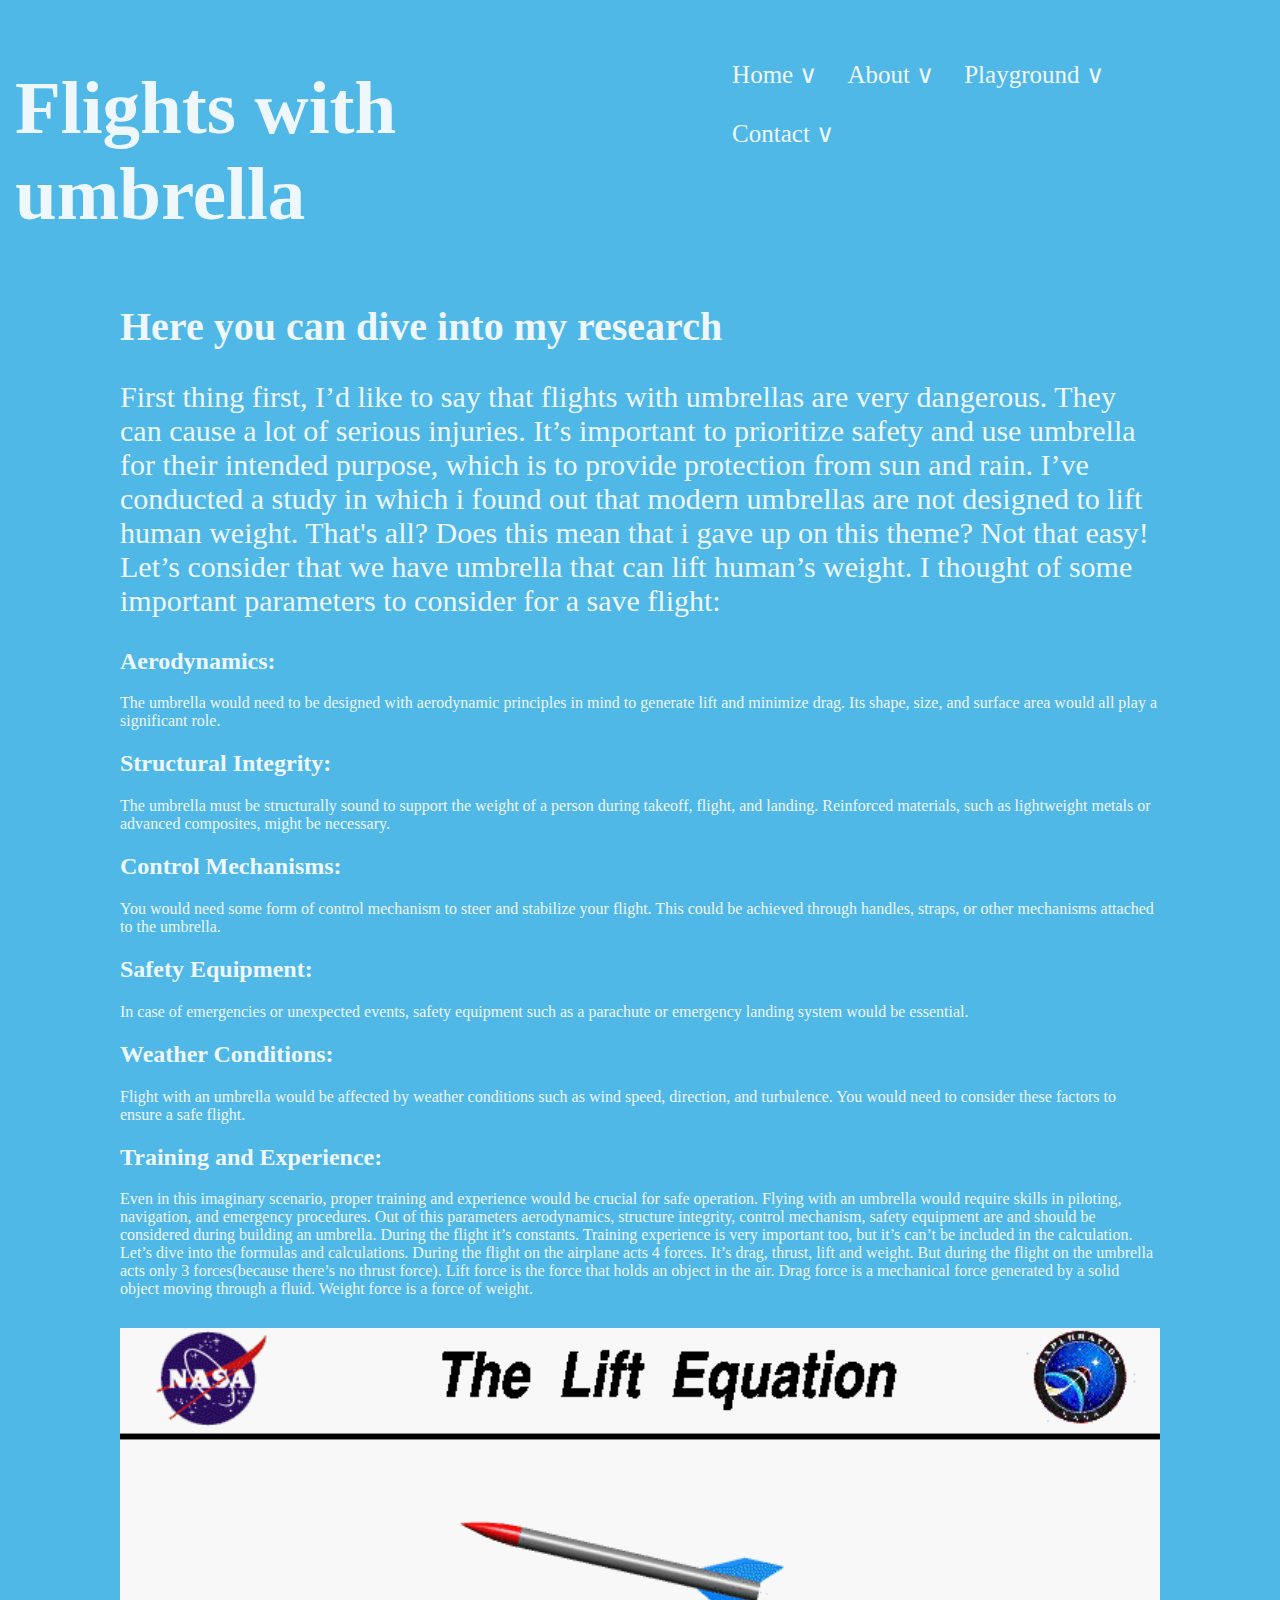
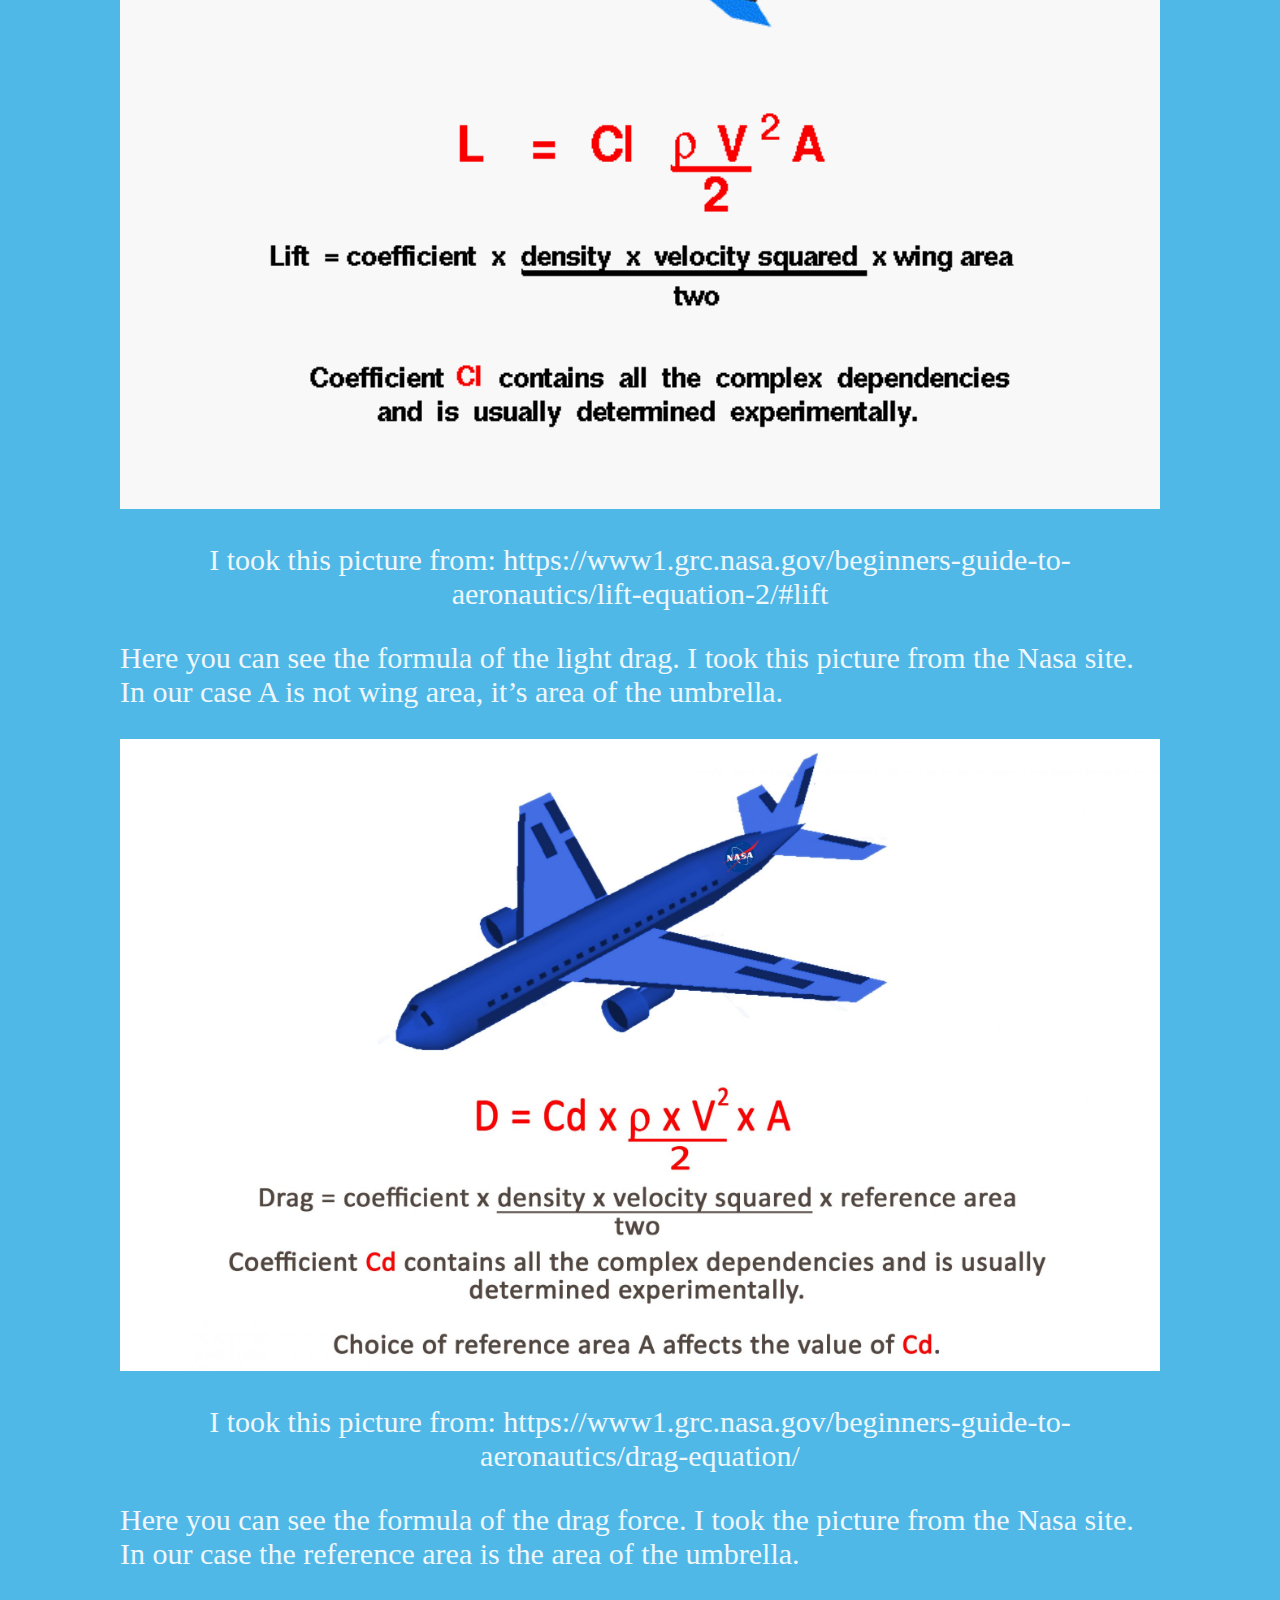
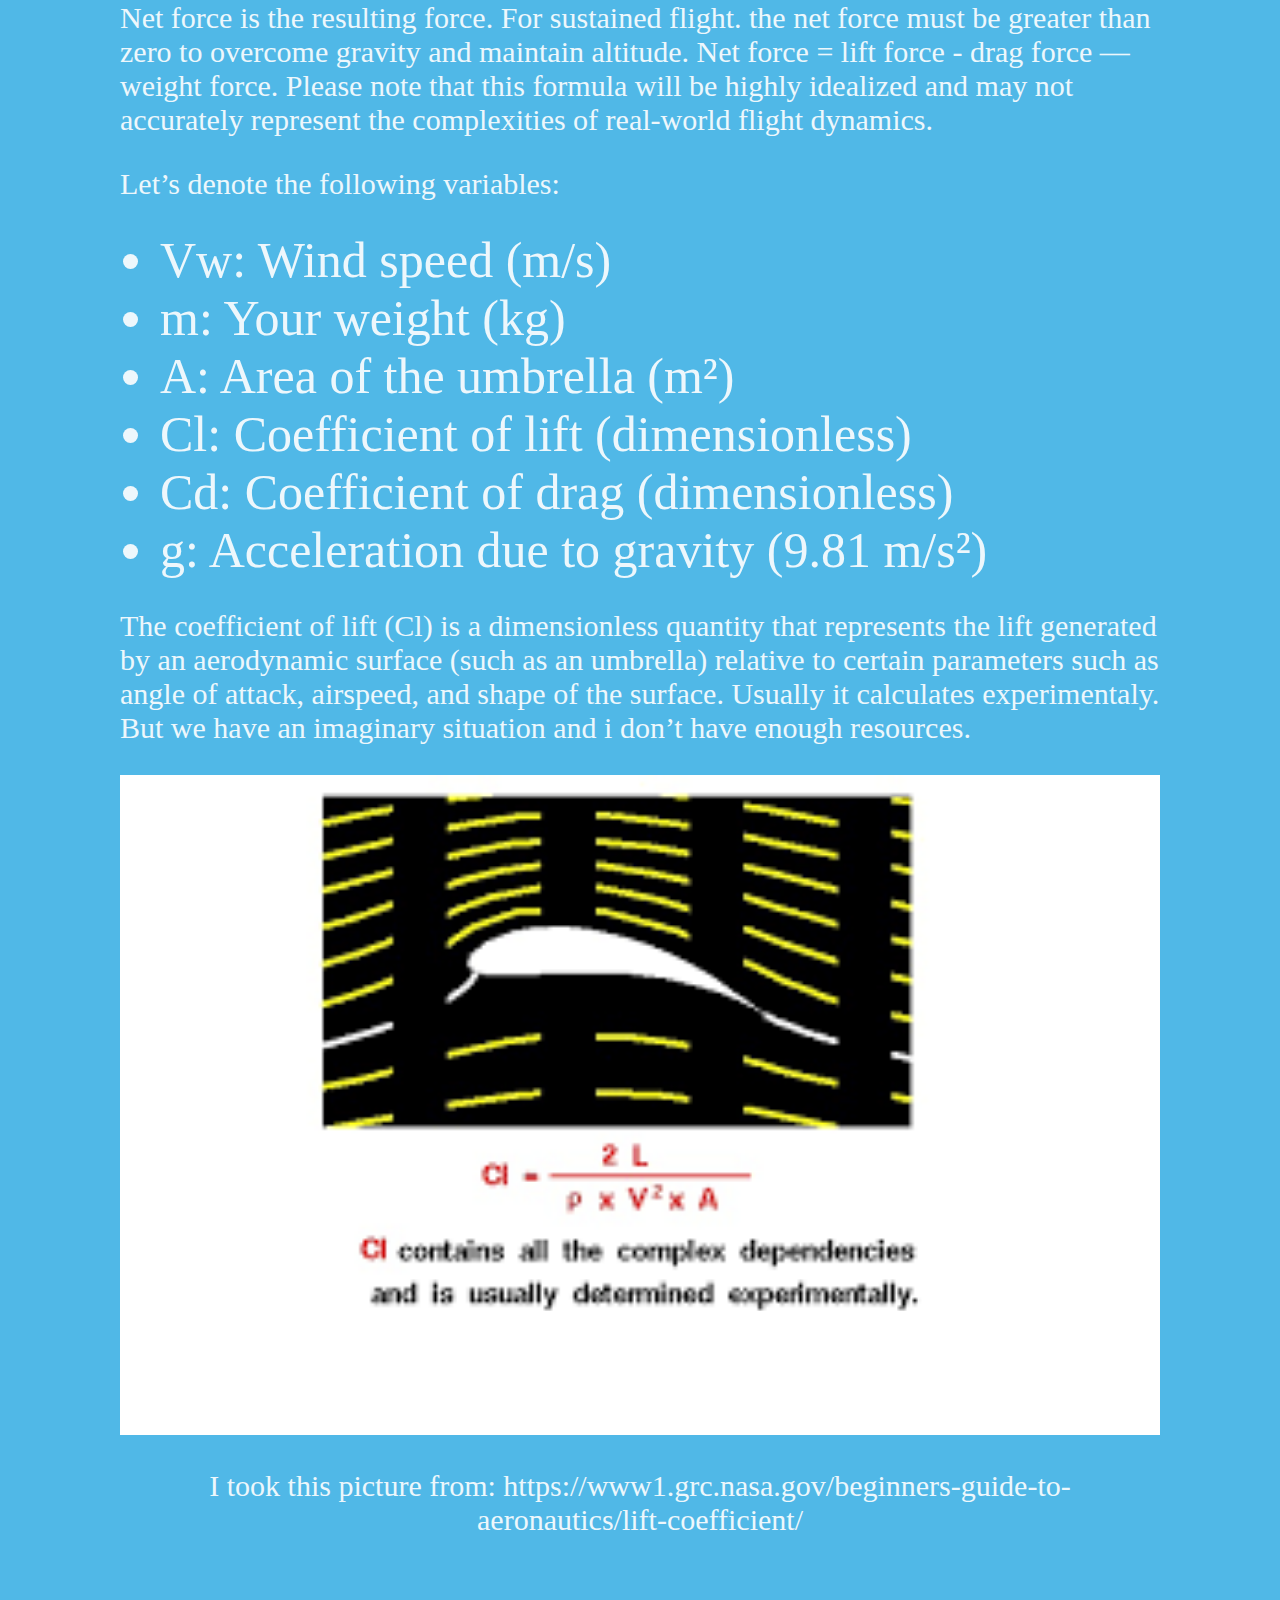
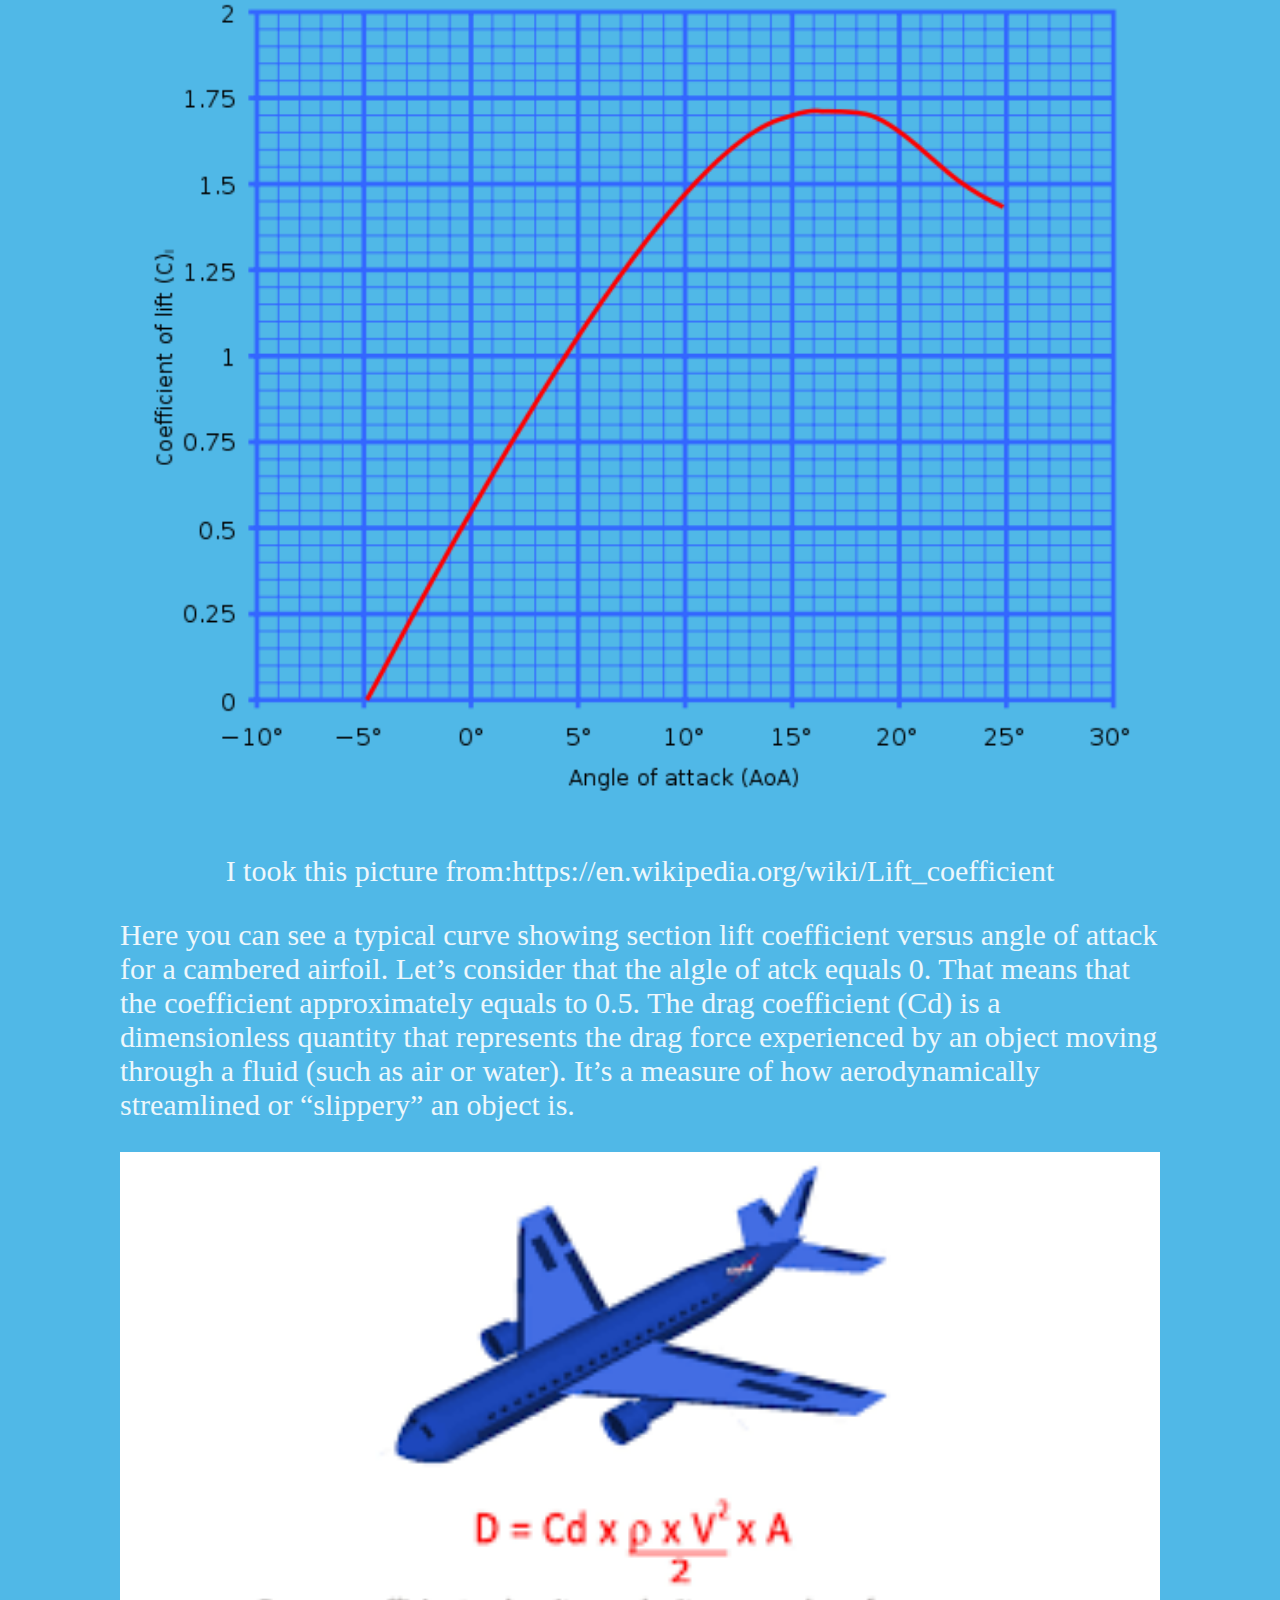
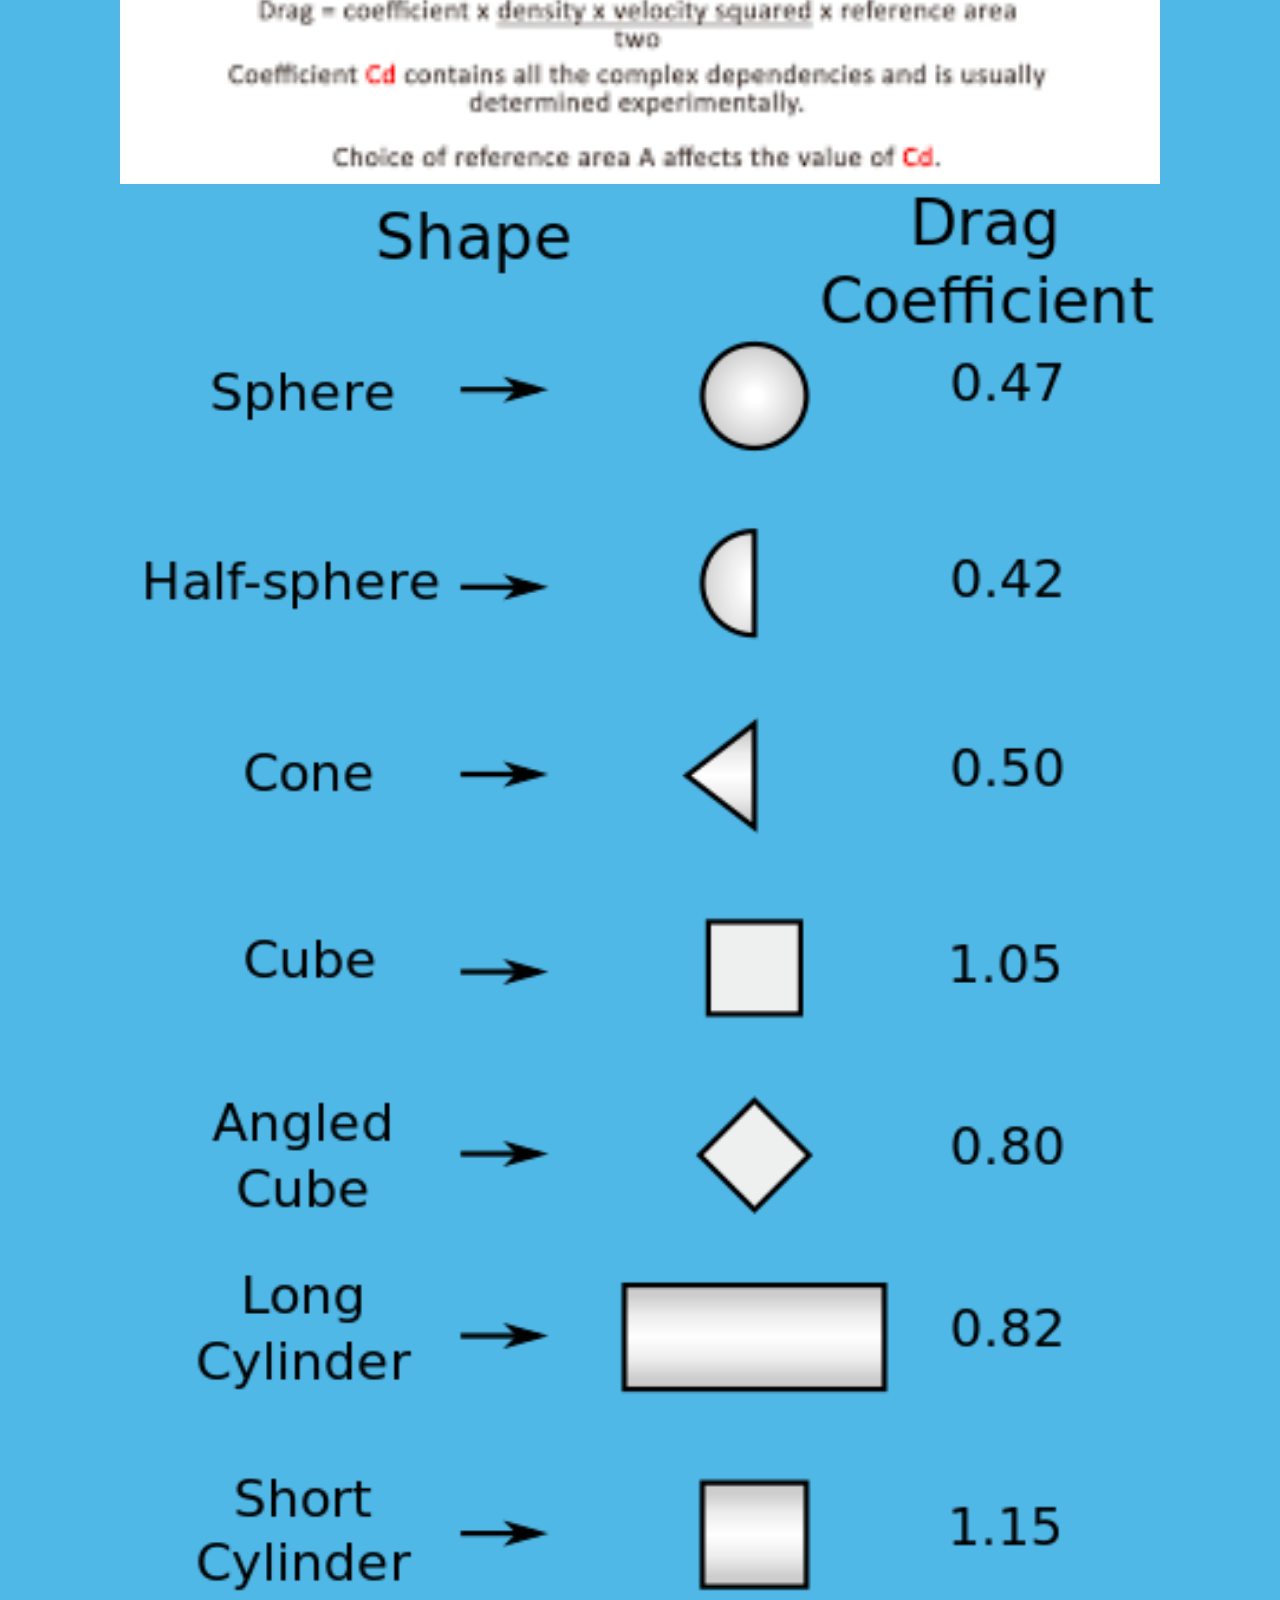
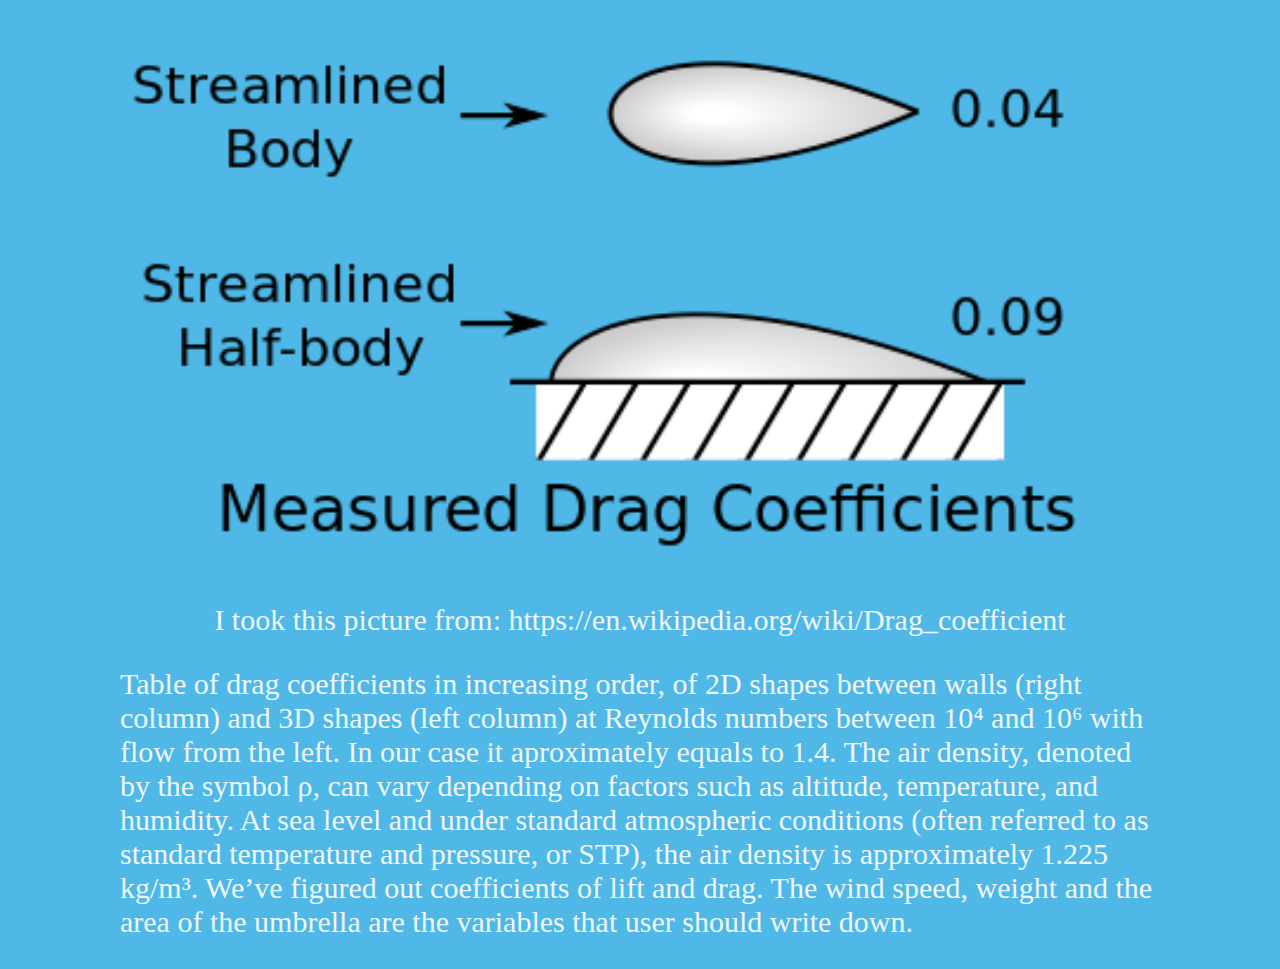
<file: Umbrellas and flights/about.html>
<!DOCTYPE html>
<html lang="en">
<head>
    <meta charset="UTF-8">
    <meta name="viewport" content="width=device-width, initial-scale=1.0">
    <link rel="stylesheet" type="text/css" href="stylem.css">
    <link rel="preconnect" href="https://fonts.googleapis.com">
    <link rel="preconnect" href="https://fonts.gstatic.com" crossorigin>
    <link href="https://fonts.googleapis.com/css2?family=Caveat:wght@400..700&family=Edu+NSW+ACT+Foundation:wght@400..700&display=swap" rel="stylesheet">
    <title>Flights with umbrella</title>
</head>
<body>
    <div class="up">
        <h1>Flights with umbrella</h1>
        <nav class="navbar">
            <ul>
                <li><a onmouseenter="changeArrowh()" onmouseleave="changeBackh()" href="let.html" id="home">Home ∨</a>
                    <div class="content">
                        This page tells you a general information.
                    </div></li>
                <li><a onmouseenter="changeArrowa()" onmouseleave="changeBacka()" href="about.html" id="about">About ∨</a>
                    <div class="content">
                        This page tells you about my research.
                    </div></li>
                </li>
                <li><a onmouseenter="changeArrowp()" onmouseleave="changeBackp()" href="playground.html" id="playground">Playground ∨</a>
                    <div class="content">
                        This page sends you to playground.
                    </div></li>
                </li>
                <li><a onmouseenter="changeArrowc()" onmouseleave="changeBackc()" href="contact.html" id="contact">Contact ∨</a>
                    <div class="content">
                        Here you can see my contact.
                    </div></li>
                </li>
            </ul>
            </nav>
    </div>
    <script>
        function changeArrowh(){
            document.getElementById("home").innerHTML = "Home ^"
        }
        function changeBackh(){
            document.getElementById("home").innerHTML = "Home ∨"
        }
        function changeArrowa(){
            document.getElementById("about").innerHTML = "About ^"
        }
        function changeBacka(){
            document.getElementById("about").innerHTML = "About ∨"
        }
        function changeArrowp(){
            document.getElementById("playground").innerHTML = "Playground ^"
        }
        function changeBackp(){
            document.getElementById("playground").innerHTML = "Playground ∨"
        }
        function changeArrowc(){
            document.getElementById("contact").innerHTML = "Contact ^"
        }
        function changeBackc(){
            document.getElementById("contact").innerHTML = "Contact ∨"
        }
    </script>
        <main>
            <div class="text">
                <h3>Here you can dive into my research</h3>
                <p class="research">First thing first, I’d like to say that flights with umbrellas are very dangerous. They can cause a lot of serious injuries. It’s important to prioritize safety and use umbrella for their intended purpose, which is to provide protection from sun and rain. I’ve conducted a study in which i found out that modern umbrellas are not designed to lift human weight.
                    That's all? Does this mean that i gave up on this theme? Not that easy! Let’s consider that we have umbrella that can lift human’s weight. I thought of some important parameters to consider for a save flight:
                    <br><h2>Aerodynamics:</h2> The umbrella would need to be designed with aerodynamic principles in mind to generate lift and minimize drag. Its shape, size, and surface area would all play a significant role.
                    <br><h2>Structural Integrity:</h2> The umbrella must be structurally sound to support the weight of a person during takeoff, flight, and landing. Reinforced materials, such as lightweight metals or advanced composites, might be necessary.
                    <br><h2>Control Mechanisms:</h2> You would need some form of control mechanism to steer and stabilize your flight. This could be achieved through handles, straps, or other mechanisms attached to the umbrella.
                    <br><h2>Safety Equipment:</h2> In case of emergencies or unexpected events, safety equipment such as a parachute or emergency landing system would be essential.
                    <br><h2>Weather Conditions:</h2> Flight with an umbrella would be affected by weather conditions such as wind speed, direction, and turbulence. You would need to consider these factors to ensure a safe flight.
                    <br><h2>Training and Experience:</h2> Even in this imaginary scenario, proper training and experience would be crucial for safe operation. Flying with an umbrella would require skills in piloting, navigation, and emergency procedures.
                    Out of this parameters aerodynamics, structure integrity, control mechanism, safety equipment are and should be considered during building an umbrella. During the flight it’s constants. Training experience is very important too, but it’s can’t be included in the calculation.
                    Let’s dive into the formulas and calculations. During the flight on the airplane acts 4 forces. It’s drag, thrust, lift and weight. But during the flight on the umbrella acts only 3 forces(because there’s no thrust force). Lift force is the force that holds an object in the air. Drag force is a mechanical force generated by a solid object moving through a fluid. Weight force is a force of weight.</p>
                    <img class="nasa" src="lifteq.gif">
                    <p class="link">I took this picture from: <a>https://www1.grc.nasa.gov/beginners-guide-to-aeronautics/lift-equation-2/#lift</a></p>
                    <p>Here you can see the formula of the light drag. I took this picture from the Nasa site. In our case A is not wing area, it’s area of the umbrella.</p>
                    <img class="nasa" src="drageq-1-scaled.jpg">
                    <p class="link">I took this picture from: <a>https://www1.grc.nasa.gov/beginners-guide-to-aeronautics/drag-equation/</a></p>
                    <p>Here you can see the formula of the drag force. I took the picture from the Nasa site. In our case the reference area is the area of the umbrella.</p>
                    <p>Net force is the resulting force. For sustained flight. the net force must be greater than zero to overcome gravity and maintain altitude. Net force = lift force - drag force — weight force.
                        Please note that this formula will be highly idealized and may not accurately represent the complexities of real-world flight dynamics.</p>
                    <p>Let’s denote the following variables:</p>
                    <ul>
                        <li class="list">Vw​: Wind speed (m/s)</li>
                        <li class="list">m: Your weight (kg)</li>
                        <li class="list">A: Area of the umbrella (m²)</li>
                        <li class="list">Cl​: Coefficient of lift (dimensionless)</li>
                        <li class="list">Cd​: Coefficient of drag (dimensionless)</li>
                        <li class="list">g: Acceleration due to gravity (9.81 m/s²)</li>
                    </ul>
                    <p>The coefficient of lift (Cl​) is a dimensionless quantity that represents the lift generated by an aerodynamic surface (such as an umbrella) relative to certain parameters such as angle of attack, airspeed, and shape of the surface. Usually it calculates experimentaly. But we have an imaginary situation and i don’t have enough resources.</p>
                    <img class="nasa" src="images.png">
                    <p class="link">I took this picture from: <a>https://www1.grc.nasa.gov/beginners-guide-to-aeronautics/lift-coefficient/</a></p>
                    <img class="nasa" src="600px-Lift_curve.svg.png">
                    <p class="link">I took this picture from:<a>https://en.wikipedia.org/wiki/Lift_coefficient</a></p>
                    <p>Here you can see a typical curve showing section lift coefficient versus angle of attack for a cambered airfoil. Let’s consider that the algle of atck equals 0. That means that the coefficient approximately equals to 0.5.
                        The drag coefficient (Cd​) is a dimensionless quantity that represents the drag force experienced by an object moving through a fluid (such as air or water). It’s a measure of how aerodynamically streamlined or “slippery” an object is.</p>
                    <img class="nasa" src="Unknown.png">
                    <img class="nasa" src="14ilf1l.svg.png">
                    <p class="link">I took this picture from: <a>https://en.wikipedia.org/wiki/Drag_coefficient</a></p>
                    <p>Table of drag coefficients in increasing order, of 2D shapes between walls (right column) and 3D shapes (left column) at Reynolds numbers between 10⁴ and 10⁶ with flow from the left. In our case it aproximately equals to 1.4.
                        The air density, denoted by the symbol ρ, can vary depending on factors such as altitude, temperature, and humidity. At sea level and under standard atmospheric conditions (often referred to as standard temperature and pressure, or STP), the air density is approximately 1.225 kg/m³.
                        We’ve figured out coefficients of lift and drag. The wind speed, weight and the area of the umbrella are the variables that user should write down.</p>
             </div>

        </main>
</body>
</html>
</file>
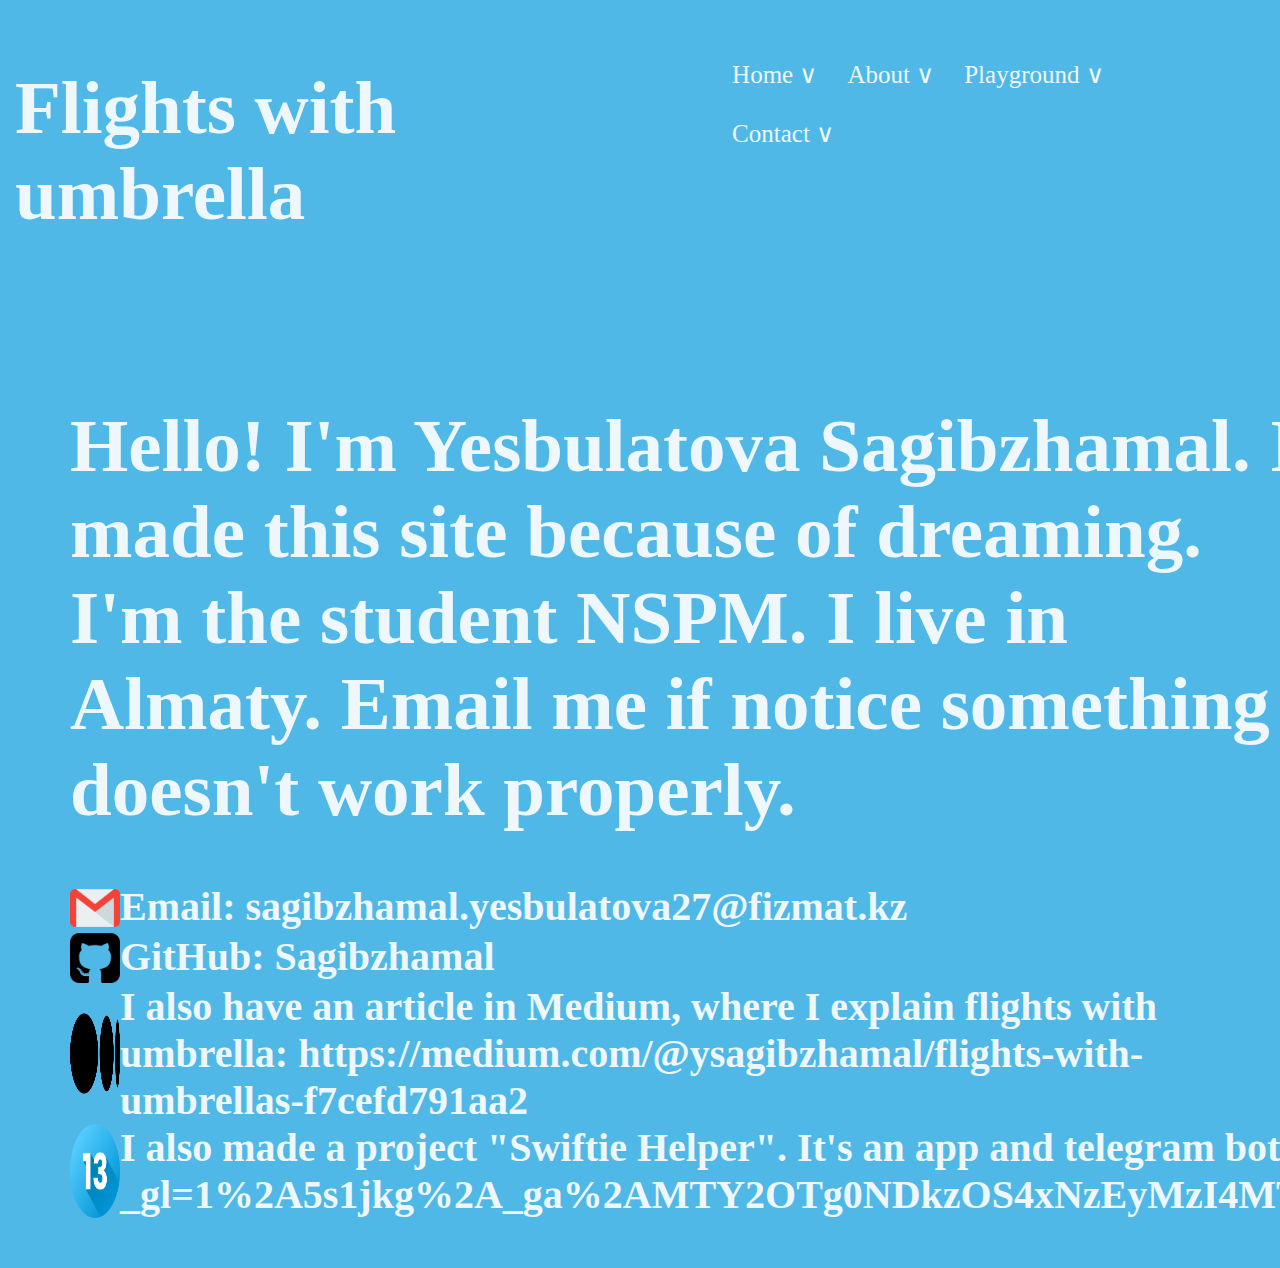
<file: Umbrellas and flights/contact.html>
<!DOCTYPE html>
<html lang="en">
<head>
    <meta charset="UTF-8">
    <meta name="viewport" content="width=device-width, initial-scale=1.0">
    <link rel="stylesheet" type="text/css" href="stylem.css">
    <link rel="preconnect" href="https://fonts.googleapis.com">
    <link rel="preconnect" href="https://fonts.gstatic.com" crossorigin>
    <link href="https://fonts.googleapis.com/css2?family=Caveat:wght@400..700&family=Edu+NSW+ACT+Foundation:wght@400..700&display=swap" rel="stylesheet">
    <title>Flights with umbrella</title>
</head>
<body>
    <div class="up">
        <h1>Flights with umbrella</h1>
        <nav class="navbar">
            <ul>
                <li><a onmouseenter="changeArrowh()" onmouseleave="changeBackh()" href="let.html" id="home">Home ∨</a>
                    <div class="content">
                        This page tells you a general information.
                    </div></li>
                <li><a onmouseenter="changeArrowa()" onmouseleave="changeBacka()" href="about.html" id="about">About ∨</a>
                    <div class="content">
                        This page tells you about my research.
                    </div></li>
                </li>
                <li><a onmouseenter="changeArrowp()" onmouseleave="changeBackp()" href="playground.html" id="playground">Playground ∨</a>
                    <div class="content">
                        This page sends you to playground.
                    </div></li>
                </li>
                <li><a onmouseenter="changeArrowc()" onmouseleave="changeBackc()" href="contact.html" id="contact">Contact ∨</a>
                    <div class="content">
                        Here you can see my contact.
                    </div></li>
                </li>
            </ul>
            </nav>
    </div>
    <script src="play.js">
    </script>
        <main>
            <div class="ts">
                <div class="logowt">
                    <h1>Hello! I'm Yesbulatova Sagibzhamal. I made this site because of dreaming. I'm the student NSPM. I live in Almaty. Email me if notice something doesn't work properly.</h1></div>
                <div class="logowt"> <img class="logo"src="gmail.png"><h3>Email: sagibzhamal.yesbulatova27@fizmat.kz</h3></div>
                <div class="logowt"><img class="logo" src="github-sign.png"><h3>GitHub: Sagibzhamal</h3></div>
                <div class="logowt"><img class="logo" src="medium.png"><h3>I also have an article in Medium, where I explain flights with umbrella: <a>https://medium.com/@ysagibzhamal/flights-with-umbrellas-f7cefd791aa2</a></h3></div>
                <div class="logowt"><img class="logo" src="number-13.png"><h3>I also made a project "Swiftie Helper". It's an app and telegram bot that can help you to know Taylor Swift: <a>https://yesbulatova-sagibzhamals-team-1.adalo.com/news-app?_gl=1%2A5s1jkg%2A_ga%2AMTY2OTg0NDkzOS4xNzEyMzI4MTcz%2A_ga_SWT45DV35L%2AMTcxMzk4MDIyNi4xOC4xLjE3MTM5ODAyNTAuMzYuMC4w&target=atztd3wh9q45fswq5dlhxlutp&params=%7B%7D</a></h3></div>
            </div>
        </main>
</body>
</html>
</file>
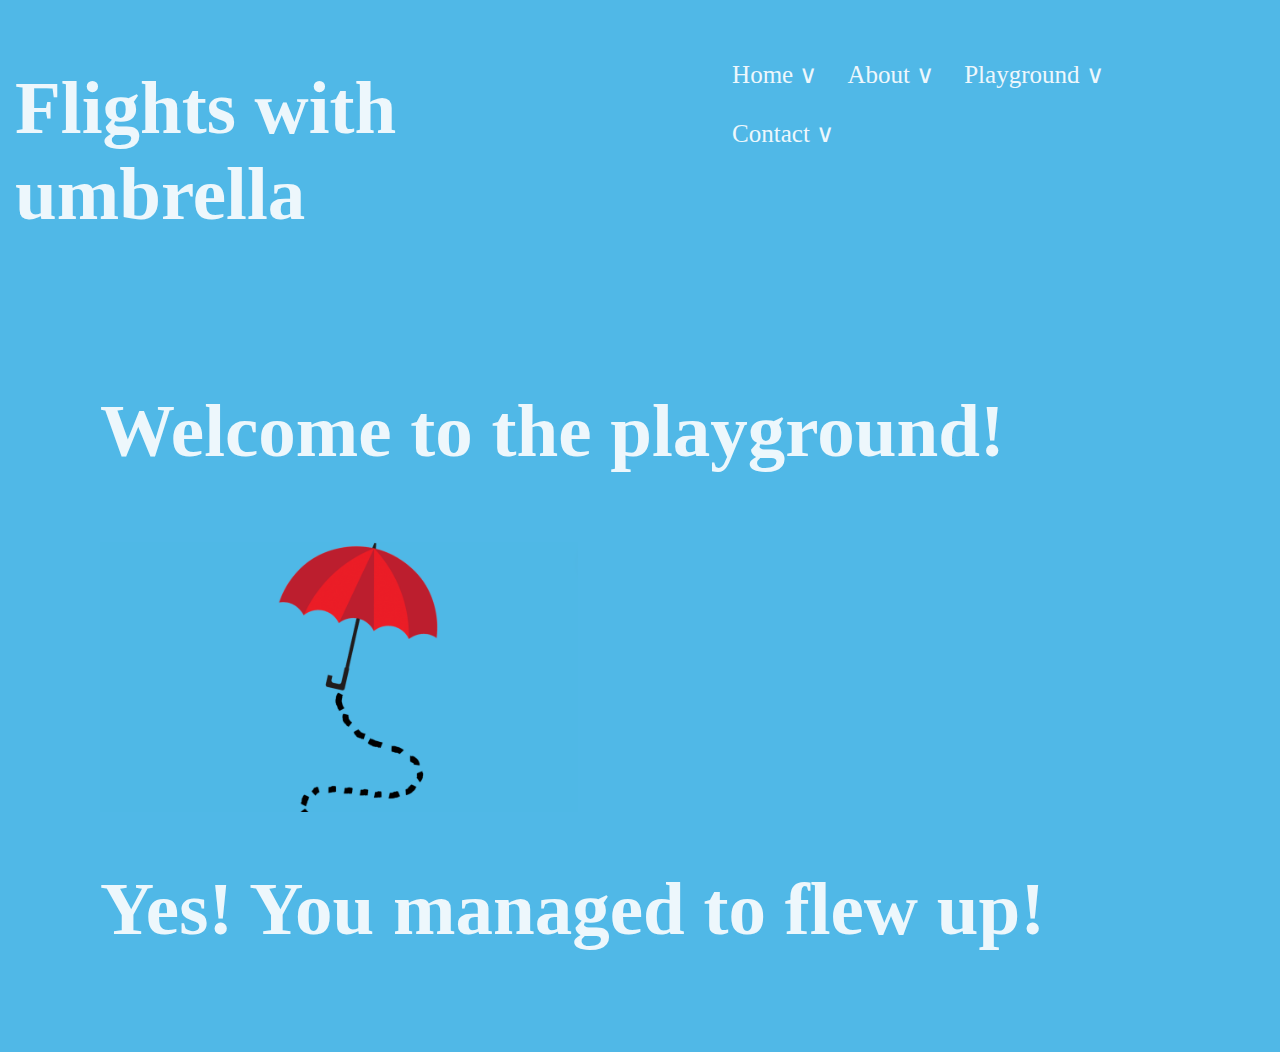
<file: Umbrellas and flights/flying.html>
<!DOCTYPE html>
<html lang="en">
<head>
    <meta charset="UTF-8">
    <meta name="viewport" content="width=device-width, initial-scale=1.0">
    <link rel="stylesheet" type="text/css" href="stylem.css">
    <link rel="preconnect" href="https://fonts.googleapis.com">
    <link rel="preconnect" href="https://fonts.gstatic.com" crossorigin>
    <link href="https://fonts.googleapis.com/css2?family=Caveat:wght@400..700&family=Edu+NSW+ACT+Foundation:wght@400..700&display=swap" rel="stylesheet">
    <title>Flights with umbrella</title>
</head>
<body>
    <div class="up">
        <h1>Flights with umbrella</h1>
        <nav class="navbar">
            <ul>
                <li><a onmouseenter="changeArrowh()" onmouseleave="changeBackh()" href="let.html" id="home">Home ∨</a>
                    <div class="content">
                        This page tells you a general information.
                    </div></li>
                <li><a onmouseenter="changeArrowa()" onmouseleave="changeBacka()" href="about.html" id="about">About ∨</a>
                    <div class="content">
                        This page tells you about my research.
                    </div></li>
                </li>
                <li><a onmouseenter="changeArrowp()" onmouseleave="changeBackp()" href="playground.html" id="playground">Playground ∨</a>
                    <div class="content">
                        This page sends you to playground.
                    </div></li>
                </li>
                <li><a onmouseenter="changeArrowc()" onmouseleave="changeBackc()" href="contact.html" id="contact">Contact ∨</a>
                    <div class="content">
                        Here you can see my contact.
                    </div></li>
                </li>
            </ul>
            </nav>
    </div>
    <section class="play">
        <h1>Welcome to the playground!</h1><br>
        <img class="bee" src="Снимок экрана 2024-04-24 в 18.17.56.png">
        <h1>Yes! You managed to flew up!</h1>
    </section>
    <script src="play.js"></script>
</body>
</html>
</file>
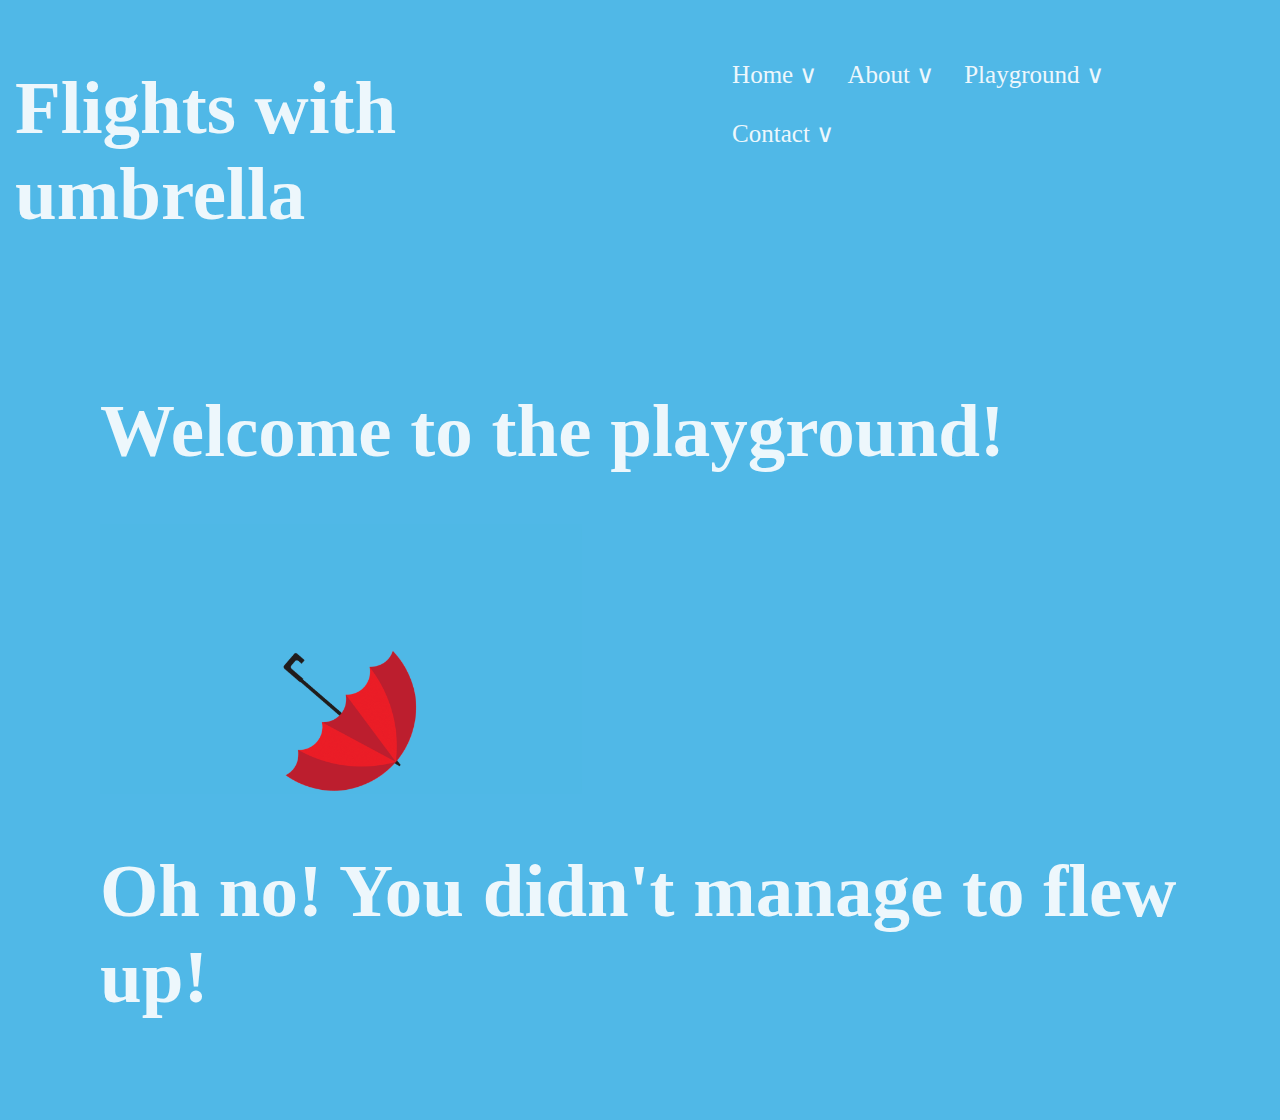
<file: Umbrellas and flights/not.html>
<!DOCTYPE html>
<html lang="en">
<head>
    <meta charset="UTF-8">
    <meta name="viewport" content="width=device-width, initial-scale=1.0">
    <link rel="stylesheet" type="text/css" href="stylem.css">
    <link rel="preconnect" href="https://fonts.googleapis.com">
    <link rel="preconnect" href="https://fonts.gstatic.com" crossorigin>
    <link href="https://fonts.googleapis.com/css2?family=Caveat:wght@400..700&family=Edu+NSW+ACT+Foundation:wght@400..700&display=swap" rel="stylesheet">
    <title>Flights with umbrella</title>
</head>
<body>
    <div class="up">
        <h1>Flights with umbrella</h1>
        <nav class="navbar">
            <ul>
                <li><a onmouseenter="changeArrowh()" onmouseleave="changeBackh()" href="let.html" id="home">Home ∨</a>
                    <div class="content">
                        This page tells you a general information.
                    </div></li>
                <li><a onmouseenter="changeArrowa()" onmouseleave="changeBacka()" href="about.html" id="about">About ∨</a>
                    <div class="content">
                        This page tells you about my research.
                    </div></li>
                </li>
                <li><a onmouseenter="changeArrowp()" onmouseleave="changeBackp()" href="playground.html" id="playground">Playground ∨</a>
                    <div class="content">
                        This page sends you to playground.
                    </div></li>
                </li>
                <li><a onmouseenter="changeArrowc()" onmouseleave="changeBackc()" href="contact.html" id="contact">Contact ∨</a>
                    <div class="content">
                        Here you can see my contact.
                    </div></li>
                </li>
            </ul>
            </nav>
    </div>
    <section class="play">
        <h1>Welcome to the playground!</h1>
        <img class="bee" src="Снимок экрана 2024-04-24 в 18.45.26.png">
        <h1>Oh no! You didn't manage to flew up!</h1>
    </section>
    <script src="play.js"></script>
</body>
</html>
</file>
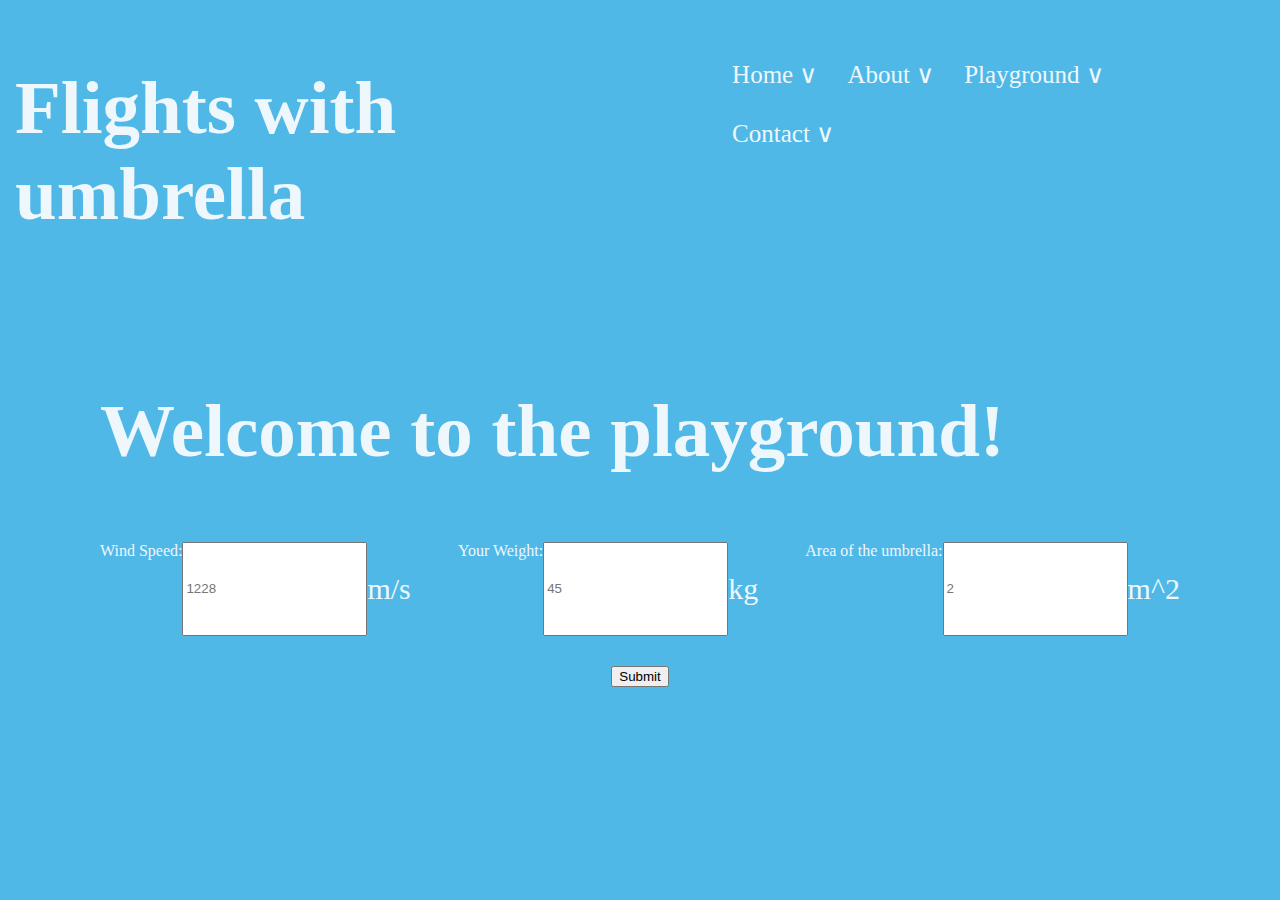
<file: Umbrellas and flights/playground.html>
<!DOCTYPE html>
<html lang="en">
<head>
    <meta charset="UTF-8">
    <meta name="viewport" content="width=device-width, initial-scale=1.0">
    <link rel="stylesheet" type="text/css" href="stylem.css">
    <link rel="preconnect" href="https://fonts.googleapis.com">
    <link rel="preconnect" href="https://fonts.gstatic.com" crossorigin>
    <link href="https://fonts.googleapis.com/css2?family=Caveat:wght@400..700&family=Edu+NSW+ACT+Foundation:wght@400..700&display=swap" rel="stylesheet">
    <title>Flights with umbrella</title>
</head>
<body>
    <div class="up">
        <h1>Flights with umbrella</h1>
        <nav class="navbar">
            <ul>
                <li><a onmouseenter="changeArrowh()" onmouseleave="changeBackh()" href="let.html" id="home">Home ∨</a>
                    <div class="content">
                        This page tells you a general information.
                    </div></li>
                <li><a onmouseenter="changeArrowa()" onmouseleave="changeBacka()" href="about.html" id="about">About ∨</a>
                    <div class="content">
                        This page tells you about my research.
                    </div></li>
                </li>
                <li><a onmouseenter="changeArrowp()" onmouseleave="changeBackp()" href="playground.html" id="playground">Playground ∨</a>
                    <div class="content">
                        This page sends you to playground.
                    </div></li>
                </li>
                <li><a onmouseenter="changeArrowc()" onmouseleave="changeBackc()" href="contact.html" id="contact">Contact ∨</a>
                    <div class="content">
                        Here you can see my contact.
                    </div></li>
                </li>
            </ul>
            </nav>
    </div>
    <section class="play">
        <h1>Welcome to the playground!</h1><br>
        <div class="answer">
            <div class="single">
                <label>Wind Speed: </label><br><br>
                <input id="windspeed" placeholder="1228">
                <p> m/s</p>
            </div>
            <div class="single">
                <label>Your Weight: </label><br><br>
                <input id="weight" placeholder="45">
                <p> kg</p>
            </div>
            <div class="single">
                <label>Area of the umbrella: </label><br><br>
                <input id="area" placeholder="2">
                <p> m^2</p>
            </div>
        </div>
        <div class="submit"><button id="submit">Submit</button></div>
    </section>
    <script src="play.js"></script>
</body>
</html>
</file>
<file: Umbrellas and flights/stylem.css>
body{
    margin: 0px;
    color: #edf7fc;
    background-color: #50b8e7;
}
main{
    display: flex;
    margin-left: 20px;
    margin-right: 20px;
}
.up{
    display: flex;
    justify-content: space-between;
    margin: 15px;
}
.content{
    display: none;
}
.underline{
    position: absolute;
    width: 150px;
    margin: 0 0 0 380px;
}   
h1{
    font-size: 75px;
}
h3{
    font-size: 40px;
    margin: 0px;
}
p{
    font-size: 30px;
}
.navbar ul{
    list-style-type: none;
    background-color: #50b8e7;
    padding: 15px;
    margin: 15px;
    overflow: hidden;
}
.navbar a{
    color: #edf7fc;
    text-decoration: none;
    padding: 15px;
    display: block;
    text-align: center;
    font-size: 25px;
}
.navbar a:hover{
    background-color: hsl(200, 11%, 37%);
}
.navbar li{
    float:left;
}
li:hover .content{
    display: block;
}
.link{
    text-align: center;
}
.nasa{
    justify-content: center;
    width: 100%;
}
.research{
    display: flex;
}
.text{
    width: 100%;
    margin: 0 100px 0 100px;
}
.list{
    font-size: 50px;
}
.main{
    height: 90vh;
}
#title{
    margin: 0 0 0 30px;
}
.button{
    border: 1px solid #84cdee;
    border-radius: 12px;
    font-size: 50px;
    text-decoration: none;
    color: #edf7fc;
    background-color: #84cdee;
    margin: 0 0 0 150px;
}
.answer{
    display: flex;
    justify-content: space-between;
}
.submit{
    display: flex;
    justify-content: center;
    margin: 30px;
}
.single{
    display: flex;
}
.play{
    margin: 100px;
}
.bee{
    height: 30vh;
}
.ts{
    width: 100%;
    margin: 50px;
}
.logowt{
    display: flex;
}
.logo{
    width: 50px;
}
</file>
